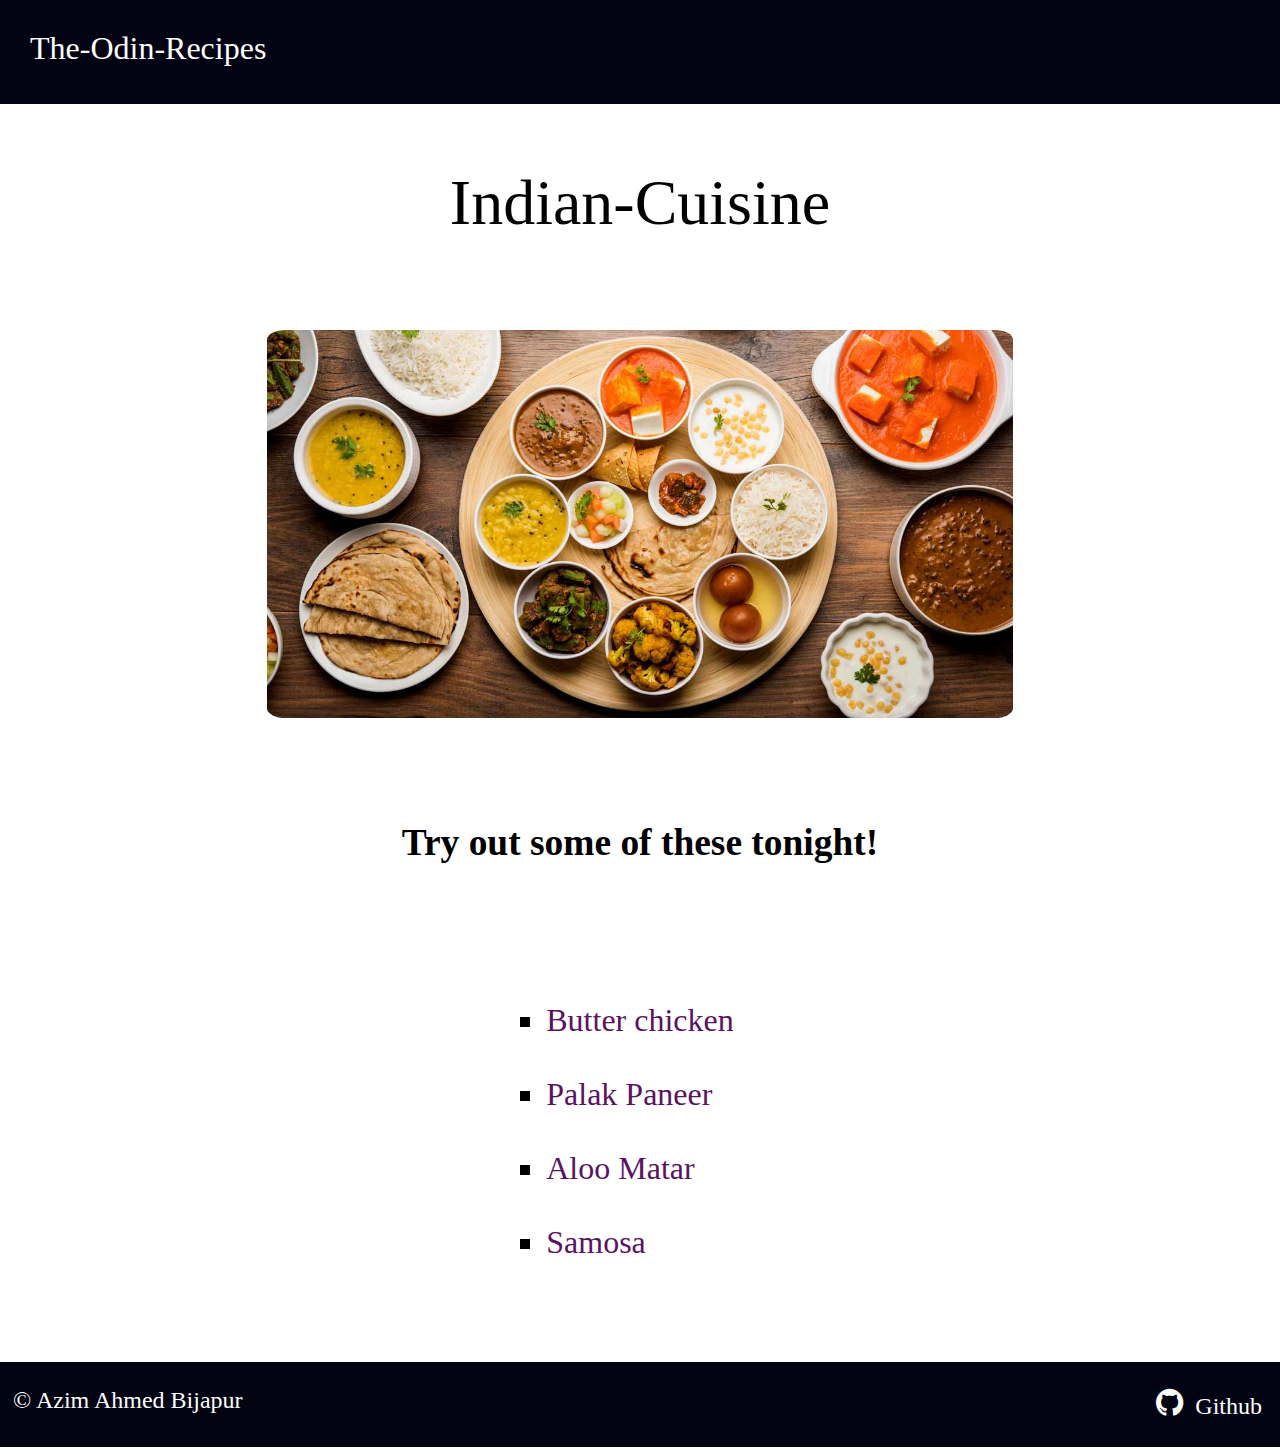
<file: index.html>
<!DOCTYPE html>

<html lang="en">

<head>

    <meta charset="UTF-8">
    
    <meta http-equiv="X-UA-Compatible" content="IE=edge">
    
    <meta name="viewport" content="width=device-width, initial-scale=1.0">
    
    <link rel="stylesheet" href="style/style.css">
    
    <link rel="stylesheet" href="https://cdnjs.cloudflare.com/ajax/libs/font-awesome/4.7.0/css/font-awesome.min.css">
    
    <title>Odin-Recipes</title>

</head>

<body>

    <nav>
        <div>
        <p>The-Odin-Recipes</p>
        </div>
    </nav>

    <header>

        <h1>

            Indian-Cuisine

        </h1>

    </header>

        <br>

    <section>

        <div class="img-desc">
                <img src="./images/indian-cuisine.jpg" alt="Indian cuisine" id="img-main">
        </div>
                <br><br>
        <div class="quote">
                <h3>Try out some of these tonight!</h3>
        </div>
                <br>
        <div>
                <ul class="list">

                    <li><a href="./recipes/butter_chicken.html">Butter chicken</a></li><br>

                    <li><a href="./recipes/palak_paneer.html">Palak Paneer</a></li><br>

                    <li><a href="./recipes/aloo_matar.html">Aloo Matar</a></li><br>

                    <li><a href="./recipes/samosa.html">Samosa</a></li><br>
                
                </ul>
        </div>
    </section>

    <footer>

        <small class="foot copyright"> &#169; Azim Ahmed Bijapur </small>

        <a href="https://github.com/AzimAhmedBijapur">

        <small class="foot git">

            <i class="fa fa-github"style="font-size:32px;color:white;"></i>
            &nbsp;Github

        </small>

        </a>

    </footer>
    
</body>

</html>
</file>
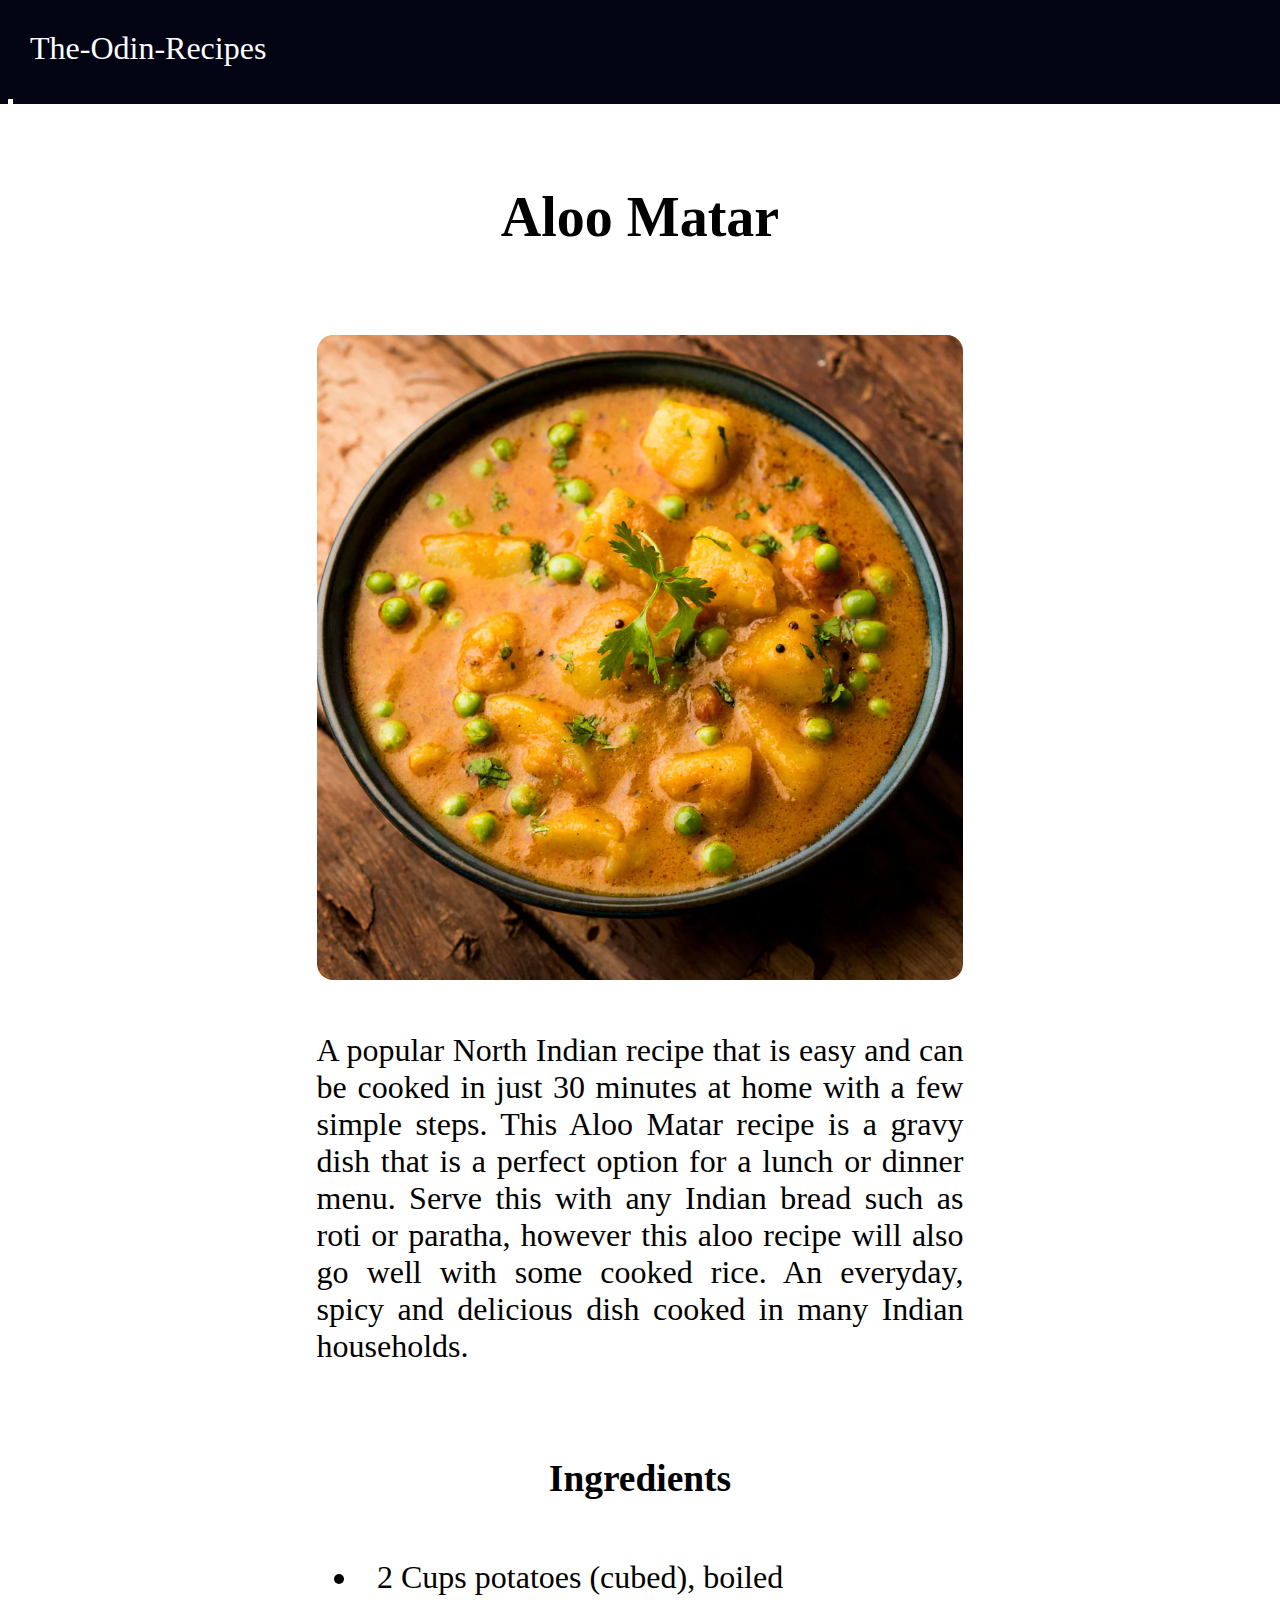
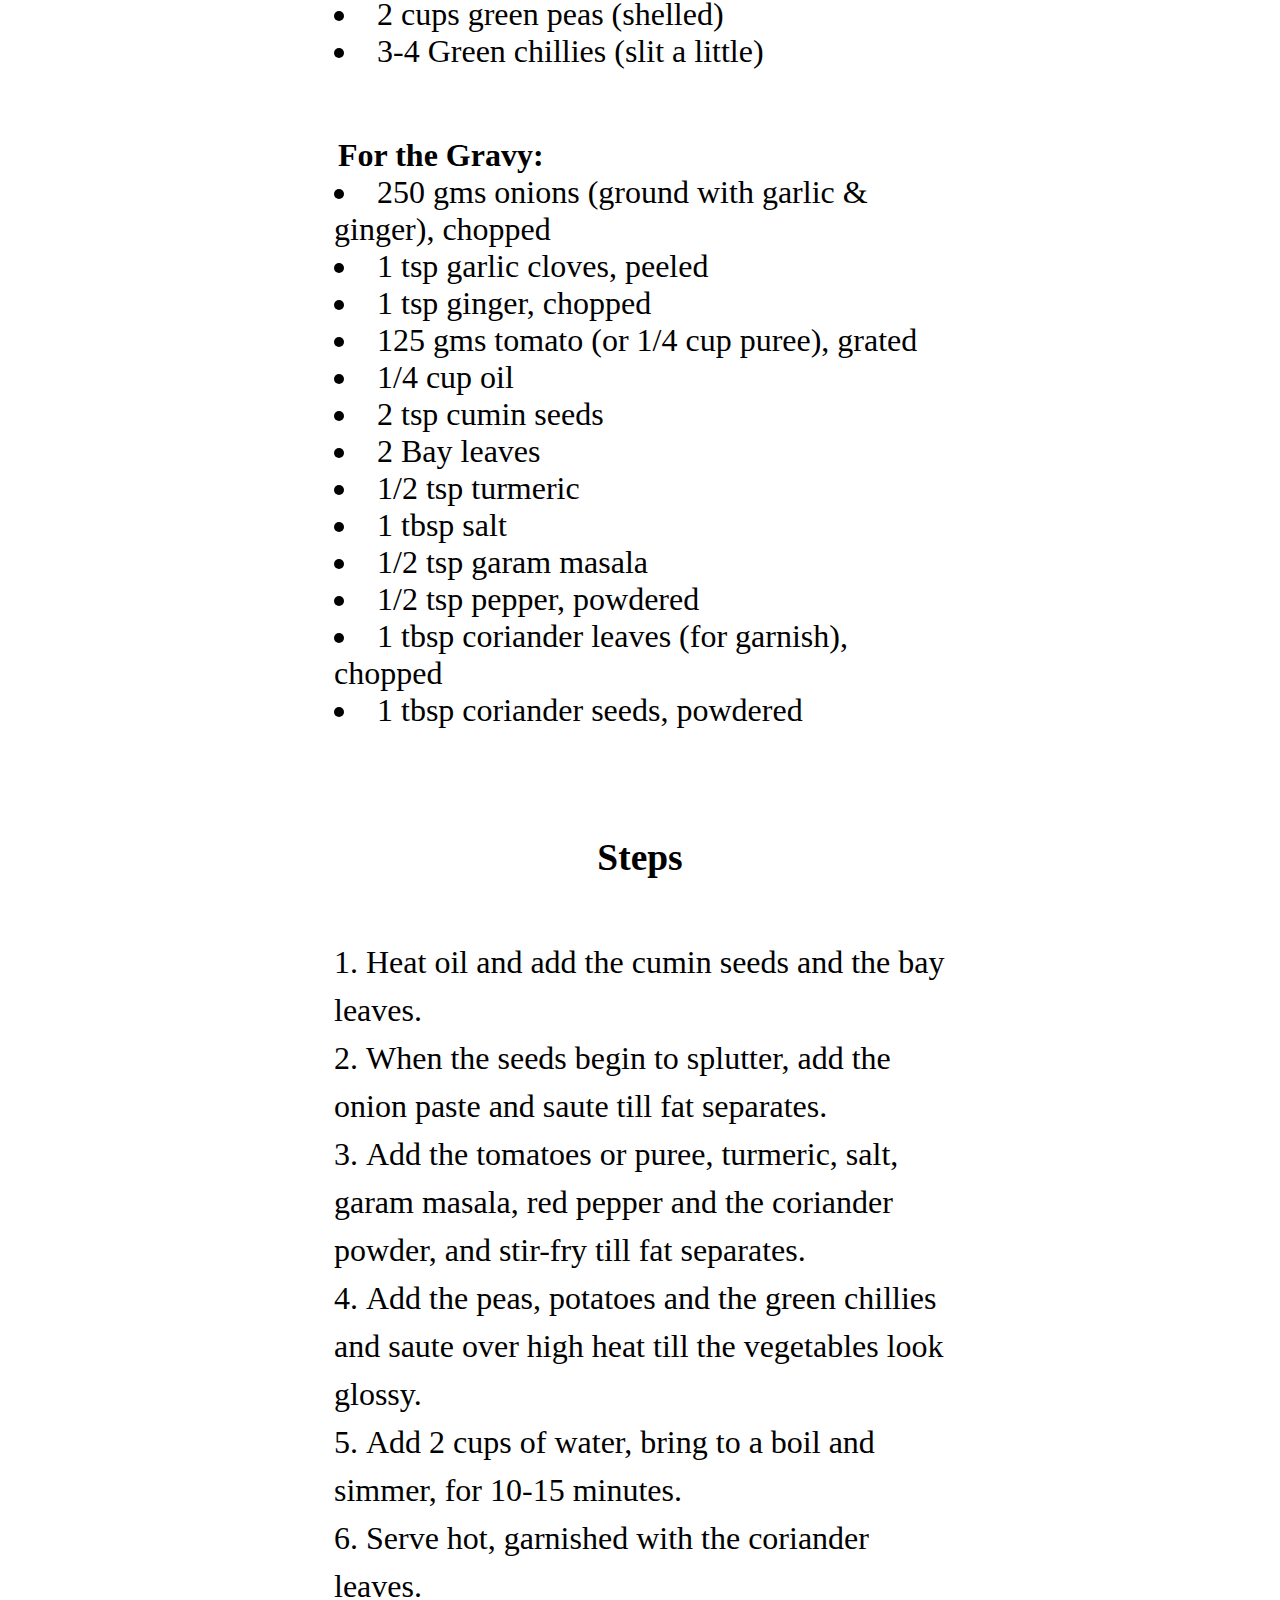
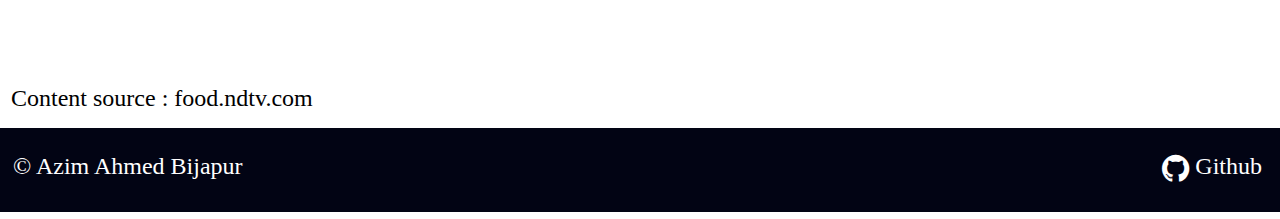
<file: recipes/aloo_matar.html>
<!DOCTYPE html>

<html lang="en">

<head>

    <meta charset="UTF-8">

    <meta http-equiv="X-UA-Compatible" content="IE=edge">

    <meta name="viewport" content="width=device-width, initial-scale=1.0">

    <link rel="stylesheet" href="https://cdnjs.cloudflare.com/ajax/libs/font-awesome/4.7.0/css/font-awesome.min.css">
    
    <link rel="stylesheet" href="../style/styles.css">

    <title>Aloo Matar</title>

</head>

<body>

    <nav>
        <p>The-Odin-Recipes</p>
    </nav>
    
    <header>
        <h1>Aloo Matar</h1>
    </header>
        
    <section class="img-desc">

        <img src="../images/aloo_matar.webp" alt="Aloo matar image" class="img-aloo">
        
        <div class="description">
            <div>
            <p>A popular North Indian recipe that is easy and can be cooked in just 30 minutes at home with a few simple steps. This Aloo Matar recipe is a gravy dish that is a perfect option for a lunch or dinner menu. Serve this with any Indian bread such as roti or paratha, however this aloo recipe will also go well with some cooked rice. An everyday, spicy and delicious dish cooked in many Indian households.</p>
            </div>
        </div>

    </section>

    <section class="ingredients">

        <div  class="header_three">
            <h3><b>Ingredients</b></h3>
        </div>
            <div class="marinade">
            <ul>
                <li>2 Cups potatoes (cubed), boiled</li>
                <li>2 cups green peas (shelled)</li>
                <li>3-4  Green chillies (slit a little)</li>
            </ul>
            </div>
            <div class="gravy">

            <ul>
                <b>For the Gravy:</b>
                <li>250 gms onions (ground with garlic &amp; ginger), chopped</li>
                <li>1 tsp garlic cloves, peeled</li>
                <li>1 tsp ginger, chopped</li>
                <li>125 gms tomato (or 1/4 cup puree), grated</li>
                <li>1/4 cup oil</li>
                <li>2 tsp cumin seeds</li>
                <li>2  Bay leaves</li>
                <li>1/2 tsp turmeric</li>
                <li>1 tbsp salt</li>
                <li>1/2 tsp garam masala</li>
                <li>1/2 tsp pepper, powdered</li>
                <li>1 tbsp coriander leaves (for garnish), chopped</li>
                <li>1 tbsp coriander seeds, powdered</li>
            </ul>

            </div>

        </section>

        <section class="steps">

            <div  class="header_three">
                <h3><b>Steps</b></h3>
            </div>

            <div class="gravy">
            <ol>
                <li>Heat oil and add the cumin seeds and the bay leaves.</li>
                <li>When the seeds begin to splutter, add the onion paste and saute till fat separates.</li>
                <li>Add the tomatoes or puree, turmeric, salt, garam masala, red pepper and the coriander powder, and stir-fry till fat separates.</li>
                <li>Add the peas, potatoes and the green chillies and saute over high heat till the vegetables look glossy.</li>
                <li>Add 2 cups of water, bring to a boil and simmer, for 10-15 minutes.</li>
                <li>Serve hot, garnished with the coriander leaves.</li>
            </ol>
            </div>
        </section>

        <br>

        <small class="ref">
            <a href="https://food.ndtv.com/">Content source : food.ndtv.com</a> 
        </small>
        
        <footer>

            <small class="foot copyright"> &#169; Azim Ahmed Bijapur </small>
    
            <a href="https://github.com/AzimAhmedBijapur">
    
            <small class="foot git">
    
                <i class="fa fa-github"style="font-size:32px;color:white;"></i>
                &nbsp;Github
    
            </small>
    
            </a>
    
        </footer>

    
</body>
</html>
</file>
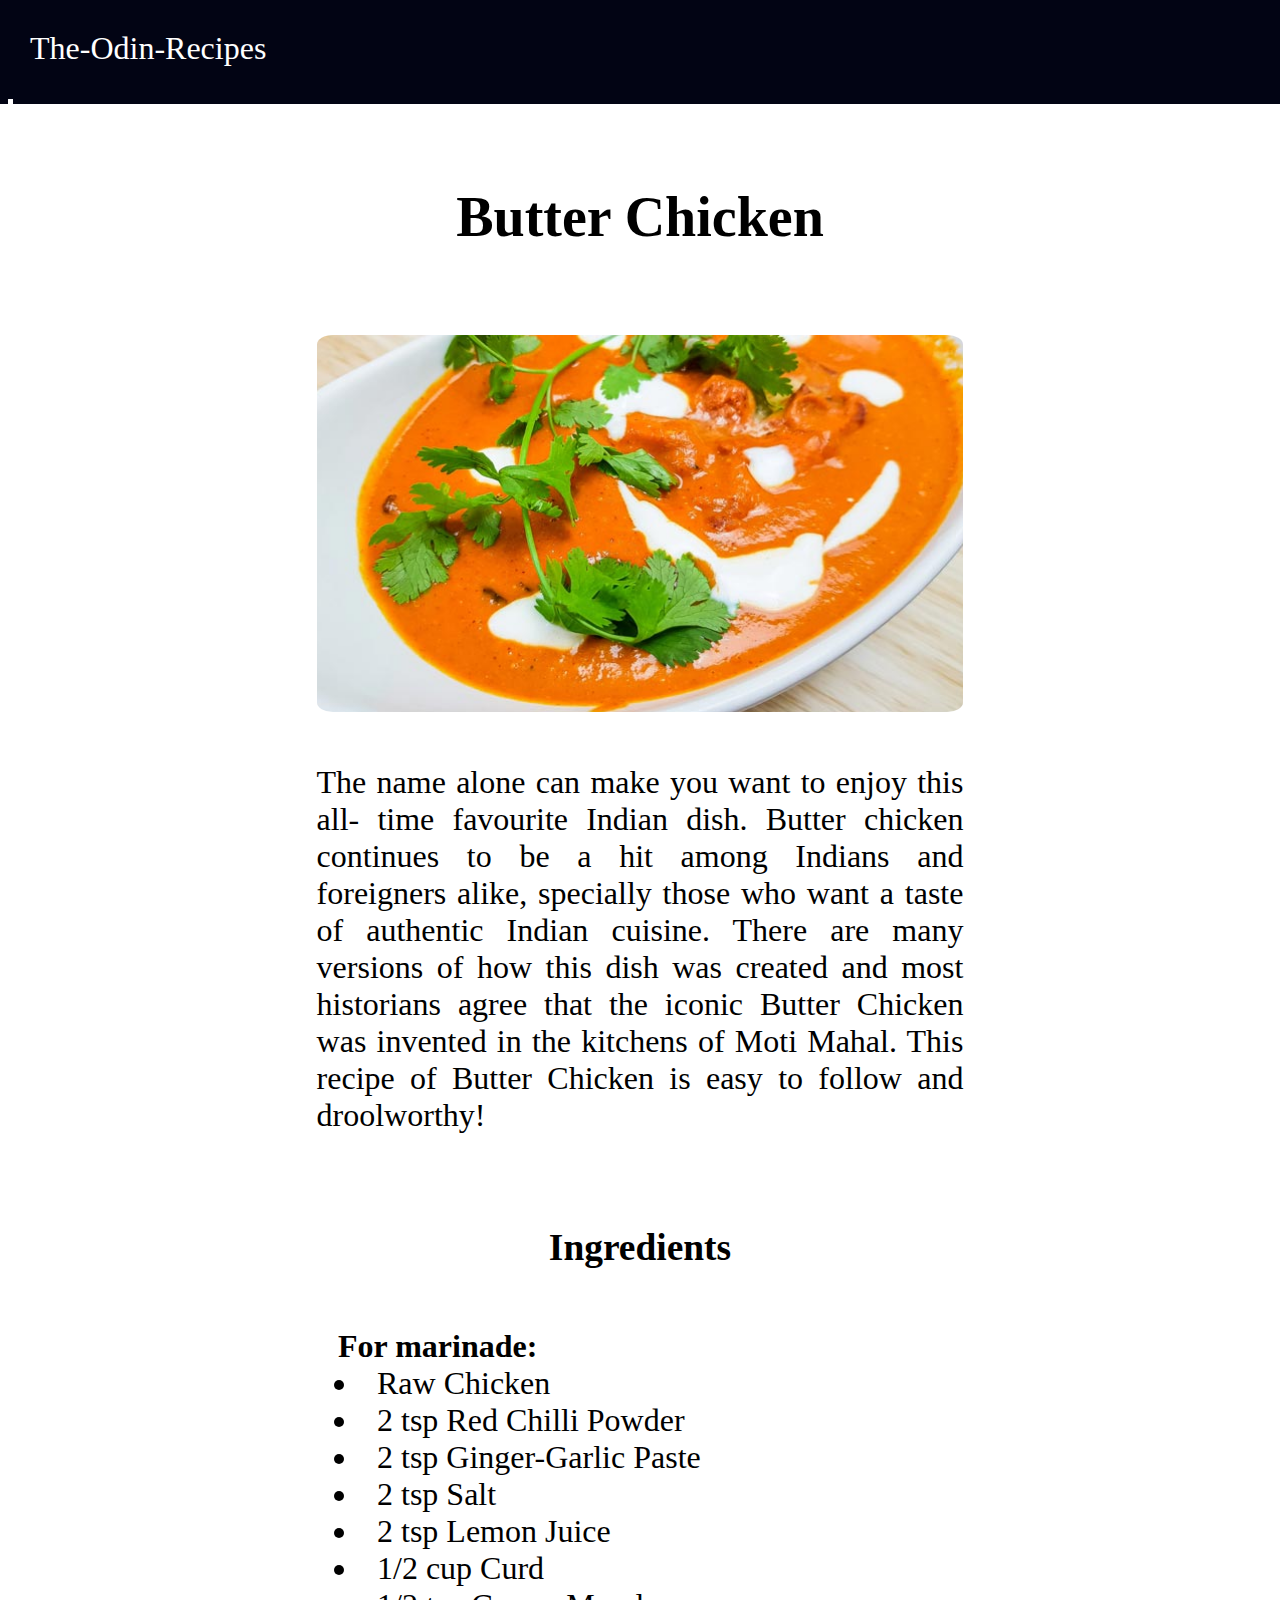
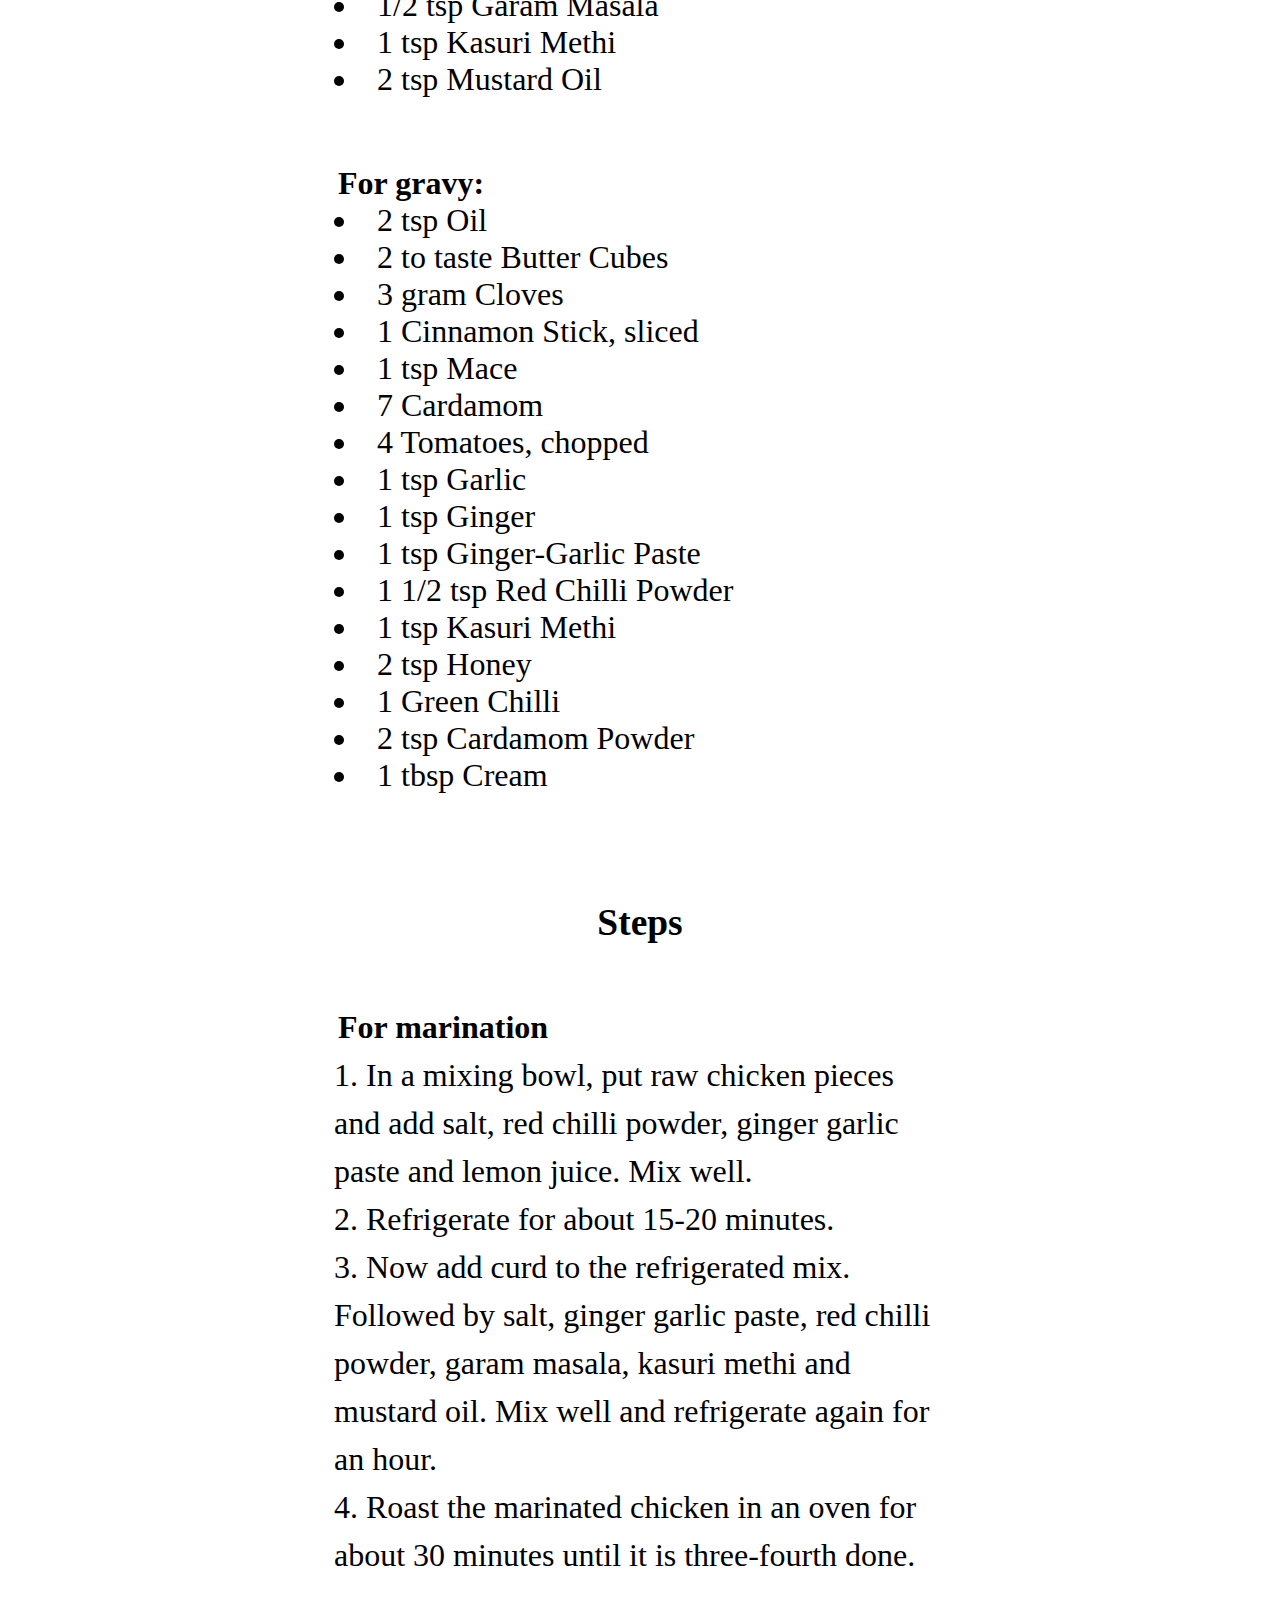
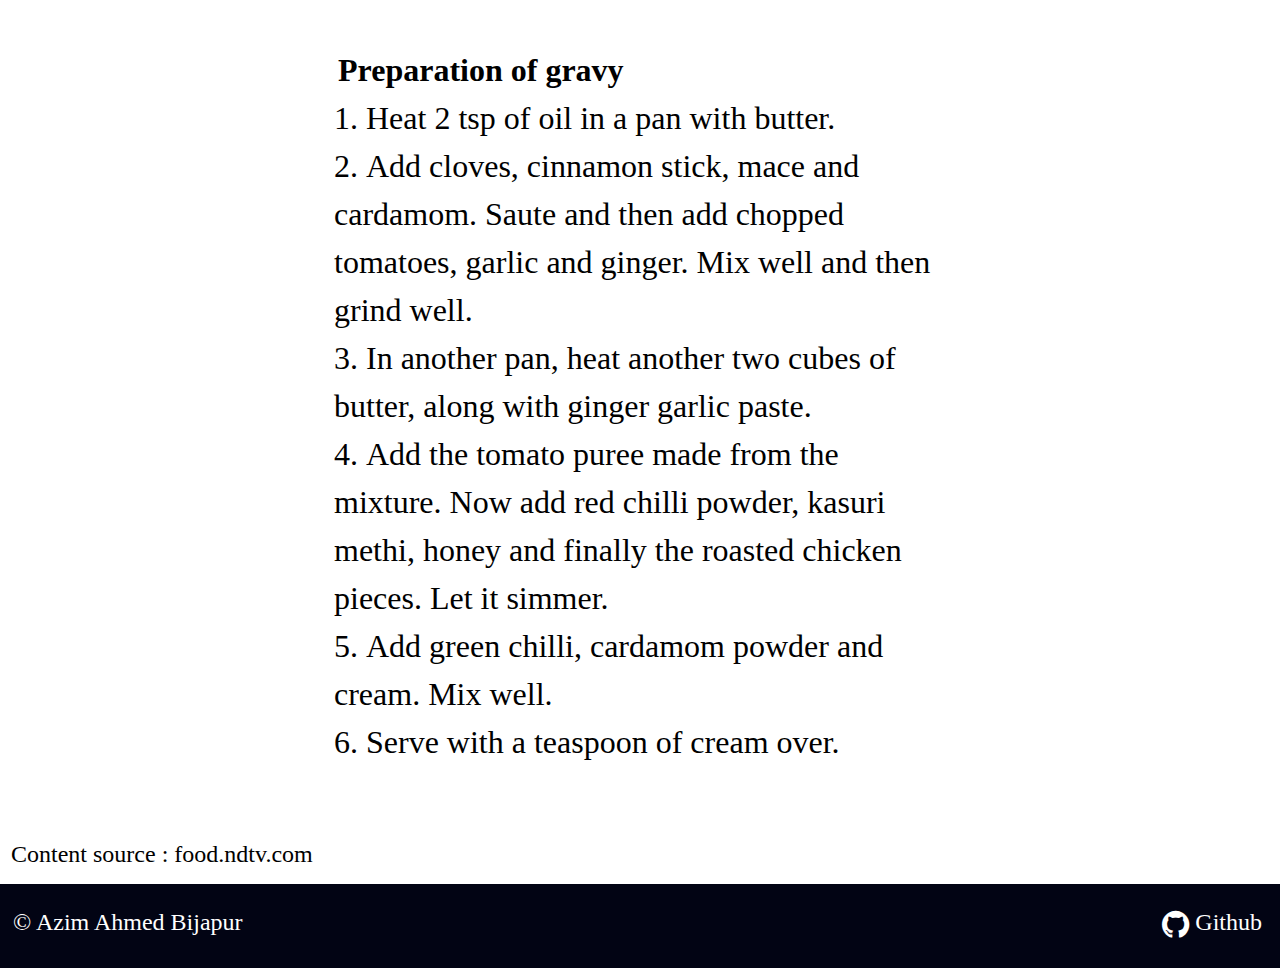
<file: recipes/butter_chicken.html>
<!DOCTYPE html>

<html lang="en">

<head>

    <meta charset="UTF-8">

    <meta http-equiv="X-UA-Compatible" content="IE=edge">

    <meta name="viewport" content="width=device-width, initial-scale=1.0">

    <link rel="stylesheet" href="https://cdnjs.cloudflare.com/ajax/libs/font-awesome/4.7.0/css/font-awesome.min.css">
    
    <link rel="stylesheet" href="../style/styles.css">

    <title>Butter Chicken</title>

</head>

<body>

    <nav>
        <p>The-Odin-Recipes</p>
    </nav>

    <header>
        <h1>Butter Chicken</h1>
    </header>

    <section class="img-desc" >

        <img src="../images/butter_chicken.png" alt="Butter chicken image">

        <div class="description">
            <div>
            <p>The name alone can make you want to enjoy this all- time favourite Indian dish. Butter chicken continues to be a hit among Indians and foreigners alike, specially those who want a taste of authentic Indian cuisine. There are many versions of how this dish was created and most historians agree that the iconic Butter Chicken was invented in the kitchens of Moti Mahal. This recipe of Butter Chicken is easy to follow and droolworthy!</p>
            </div>
        </div>

    </section>

    <section class="ingredients">

        <div  class="header_three">
            <h3><b>Ingredients</b></h3>
        </div>
        
        <div class="marinade">

        <ul>
            <b>For marinade:</b>
            <li>Raw Chicken</li>
            <li>2 tsp Red Chilli Powder</li>
            <li>2 tsp Ginger-Garlic Paste</li>
            <li>2 tsp Salt</li>
            <li>2 tsp Lemon Juice</li>
            <li>1/2 cup Curd</li>
            <li>1/2 tsp Garam Masala</li>
            <li>1 tsp Kasuri Methi </li>
            <li>2 tsp Mustard Oil</li>
        </ul>

        </div>
        
        <div class="gravy">
            
        <ul>
            <b>For gravy:</b>
            <li>2 tsp Oil</li>
            <li>2 to taste Butter Cubes</li>
            <li>3 gram Cloves</li>
            <li>1  Cinnamon Stick, sliced</li>
            <li>1 tsp Mace</li>
            <li>7  Cardamom</li>
            <li>4  Tomatoes, chopped</li>
            <li>1 tsp Garlic</li>
            <li>1 tsp Ginger</li>
            <li>1 tsp Ginger-Garlic Paste</li>
            <li>1 1/2 tsp Red Chilli Powder</li>
            <li>1 tsp Kasuri Methi</li>
            <li>2 tsp Honey</li>
            <li>1  Green Chilli</li>
            <li>2 tsp Cardamom Powder</li>
            <li>1 tbsp Cream</li>
        </ul>

        </div>
        
    </section>

    <section class="steps">

        <div  class="header_three">
            <h3><b>Steps</b></h3>
        </div>

        <div class="marinade">
        
        <ol>
            <b>For marination</b>
            <li>In a mixing bowl, put raw chicken pieces and add salt, red chilli powder, ginger garlic paste and lemon juice. Mix well.</li>
            <li>Refrigerate for about 15-20 minutes.</li>
            <li>Now add curd to the refrigerated mix. Followed by salt, ginger garlic paste, red chilli powder, garam masala, kasuri methi and mustard oil. Mix well and refrigerate again for an hour.</li>
            <li>Roast the marinated chicken in an oven for about 30 minutes until it is three-fourth done.</li>
        </ol>

        </div>

        <div class="gravy">
        
        <ol>
            <b>Preparation of gravy</b>

            <li>Heat 2 tsp of oil in a pan with butter.</li>
            <li>Add cloves, cinnamon stick, mace and cardamom. Saute and then add chopped tomatoes, garlic and ginger. Mix well and then grind well.</li>
            <li>In another pan, heat another two cubes of butter, along with ginger garlic paste.</li>
            <li>Add the tomato puree made from the mixture. Now add red chilli powder, kasuri methi, honey and finally the roasted chicken pieces. Let it simmer.</li>
            <li>Add green chilli, cardamom powder and cream. Mix well.</li>
            <li>Serve with a teaspoon of cream over.</li>
        </ol>

        </div>

    </section>
    <br>
            <small class="ref">
               <a href="https://food.ndtv.com/">Content source : food.ndtv.com</a> 
            </small>

        <footer>

            <small class="foot copyright"> &#169; Azim Ahmed Bijapur </small>
    
            <a href="https://github.com/AzimAhmedBijapur">
    
            <small class="foot git">
    
                <i class="fa fa-github"style="font-size:32px;color:white;"></i>
                &nbsp;Github
    
            </small>
    
            </a>
    
        </footer>
    
</body>
</html>
</file>
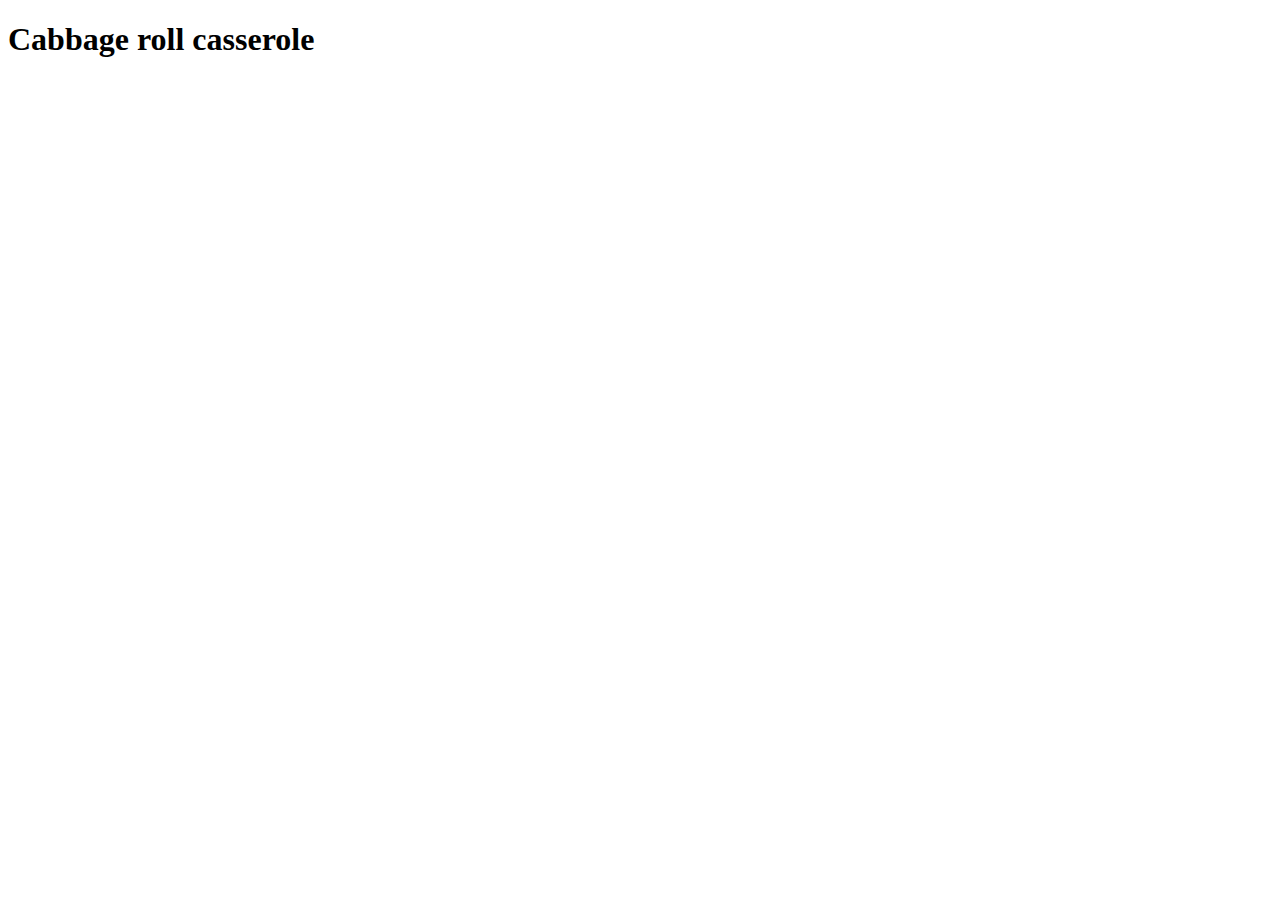
<file: recipes/cabbage_roll.html>
<!DOCTYPE html>
<html lang="en">
<head>
    <meta charset="UTF-8">
    <meta http-equiv="X-UA-Compatible" content="IE=edge">
    <meta name="viewport" content="width=device-width, initial-scale=1.0">
    <title>Cabbage roll casserole</title>
</head>
<body>
    <h1>Cabbage roll casserole</h1>
</body>
</html>
</file>
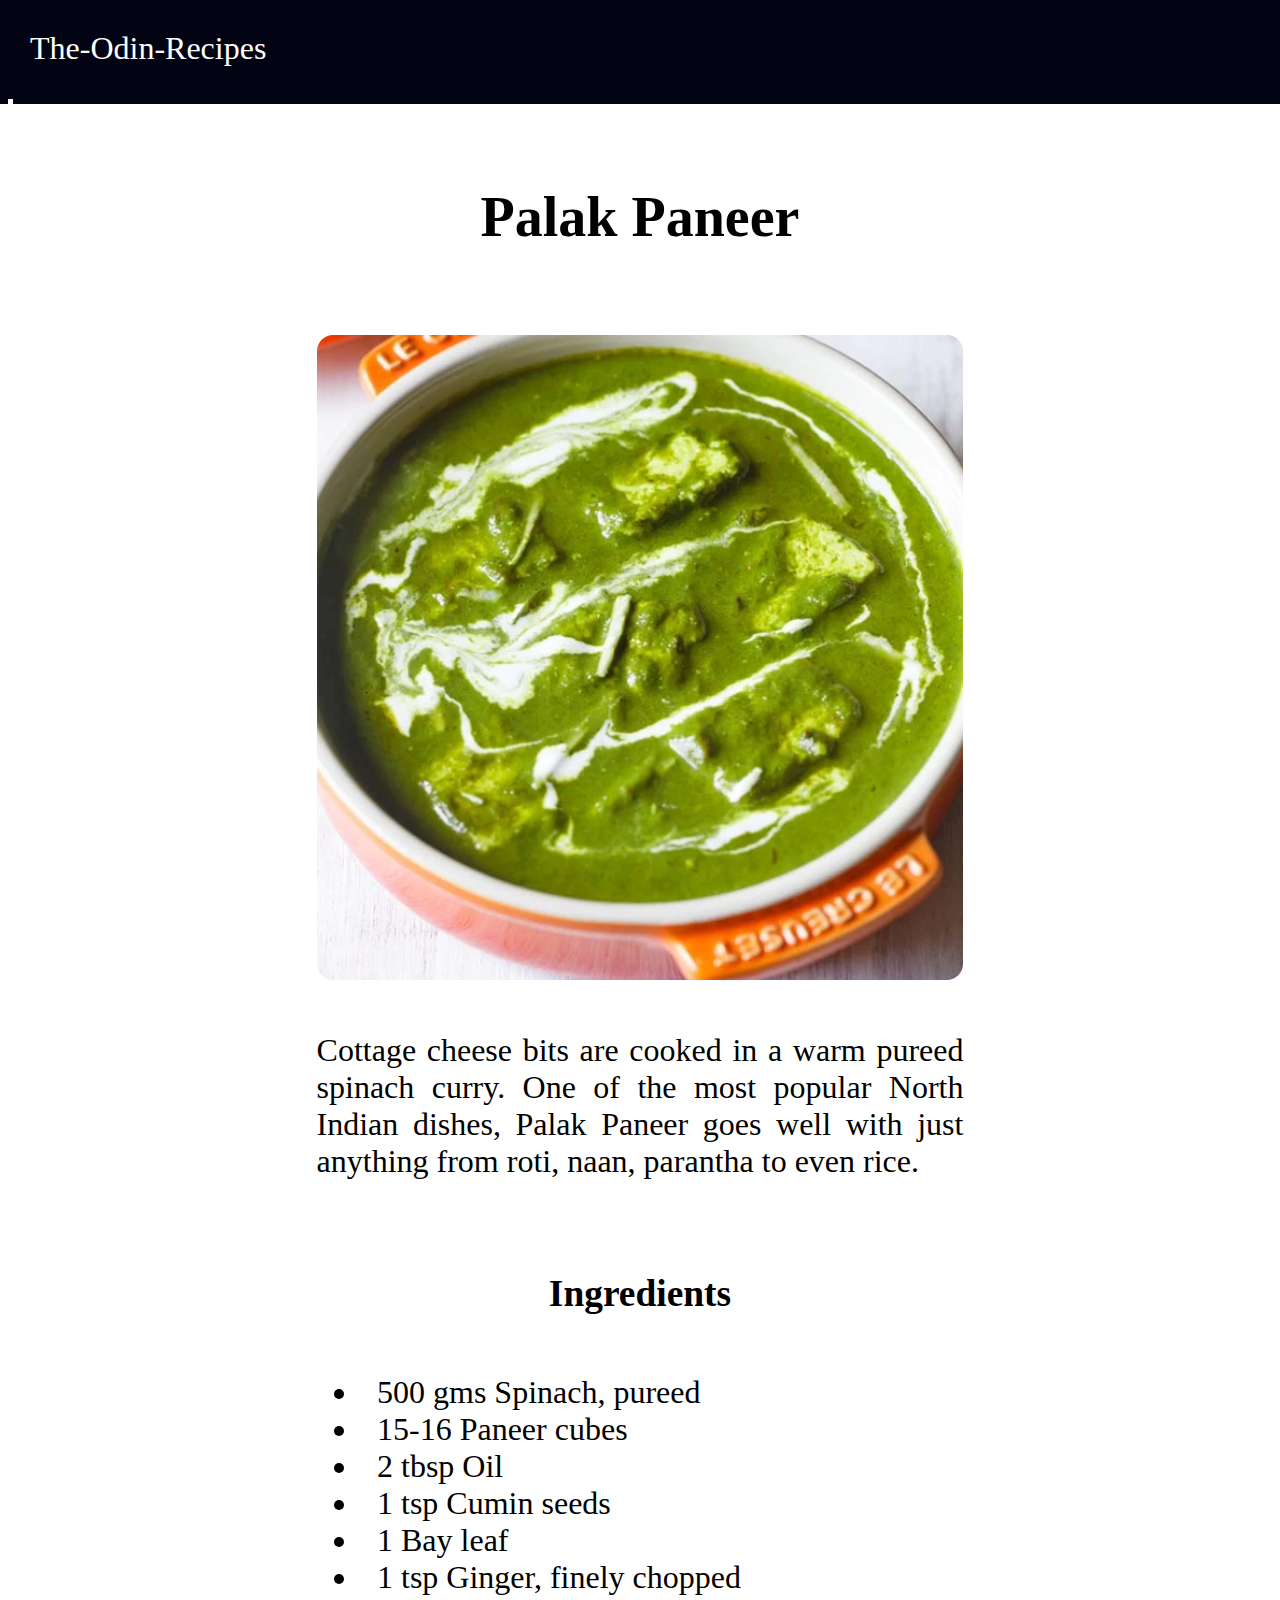
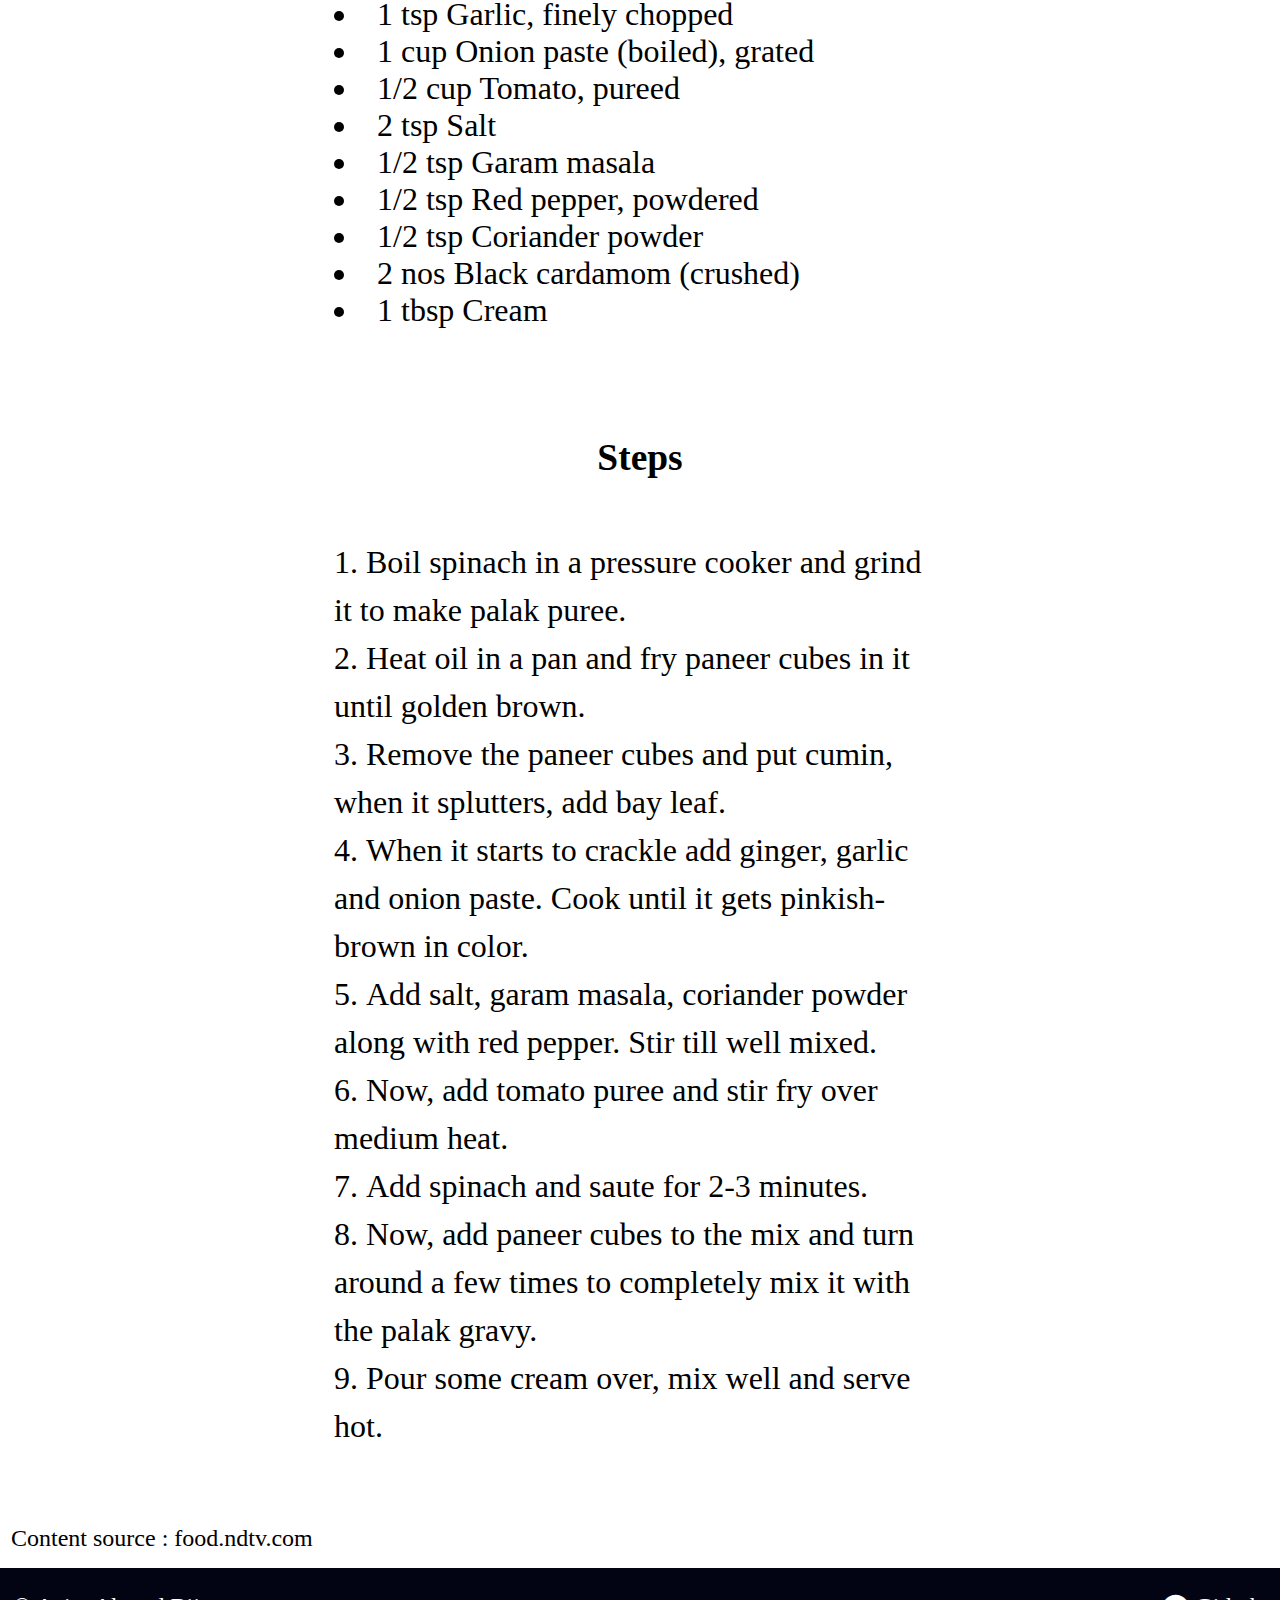
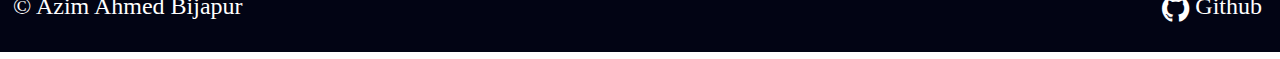
<file: recipes/palak_paneer.html>
<!DOCTYPE html>

<html lang="en">

<head>
    
    <meta charset="UTF-8">
    
    <meta http-equiv="X-UA-Compatible" content="IE=edge">
    
    <meta name="viewport" content="width=device-width, initial-scale=1.0">
    
    <link rel="stylesheet" href="https://cdnjs.cloudflare.com/ajax/libs/font-awesome/4.7.0/css/font-awesome.min.css">
    
    <link rel="stylesheet" href="../style/styles.css">

    <title>Palak Paneer</title>

</head>

<body>

    <nav>
        <p>The-Odin-Recipes</p>
    </nav>

    <header>
        <h1>Palak Paneer</h1>
    </header>

    <section class="img-desc">

        <img src="../images/palak_paneer.webp" alt="Palak paneer image" class="img-palak">
        
        <div class="description">
            <div>
            <p>Cottage cheese bits are cooked in a warm pureed spinach curry. One of the most popular North Indian dishes, Palak Paneer goes well with just anything from roti, naan, parantha to even rice.</p>
            </div>
        </div>

    </section>

    <section class="ingredients">

        <div  class="header_three">
            <h3><b>Ingredients</b></h3>
        </div>

            <div class="gravy">
            <ul>
                <li>500 gms Spinach, pureed</li>
                <li>15-16  Paneer cubes</li>
                <li>2 tbsp Oil</li>
                <li>1 tsp Cumin seeds</li>
                <li>1  Bay leaf</li>
                <li>1 tsp Ginger, finely chopped</li>
                <li>1 tsp Garlic, finely chopped</li>
                <li>1 cup Onion paste (boiled), grated</li>
                <li>1/2 cup Tomato, pureed</li>
                <li>2 tsp Salt</li>
                <li>1/2 tsp Garam masala</li>
                <li>1/2 tsp Red pepper, powdered</li>
                <li>1/2 tsp Coriander powder</li>
                <li>2 nos Black cardamom (crushed)</li>
                <li>1 tbsp Cream</li>
            </ul>
            </div>

    </section>

    <section class="steps">

        <div  class="header_three">
            <h3><b>Steps</b></h3>
        </div>

            <div class="gravy">
            <ol>
                <li>Boil spinach in a pressure cooker and grind it to make palak puree.</li>
                <li>Heat oil in a pan and fry paneer cubes in it until golden brown.</li>
                <li>Remove the paneer cubes and put cumin, when it splutters, add bay leaf.</li>
                <li>When it starts to crackle add ginger, garlic and onion paste. Cook until it gets pinkish-brown in color.</li>
                <li>Add salt, garam masala, coriander powder along with red pepper. Stir till well mixed.</li>
                <li>Now, add tomato puree and stir fry over medium heat.</li>
                <li>Add spinach and saute for 2-3 minutes.</li>
                <li>Now, add paneer cubes to the mix and turn around a few times to completely mix it with the palak gravy.</li>
                <li>Pour some cream over, mix well and serve hot.</li>
            </ol>
            </div>
            
    </section>

        <br>

        <small class="ref">
            <a href="https://food.ndtv.com/">Content source : food.ndtv.com</a> 
        </small>
        
        <footer>

            <small class="foot copyright"> &#169; Azim Ahmed Bijapur </small>
    
            <a href="https://github.com/AzimAhmedBijapur">
    
            <small class="foot git">
    
                <i class="fa fa-github"style="font-size:32px;color:white;"></i>
                &nbsp;Github
    
            </small>
    
            </a>
    
        </footer>
    
</body>
</html>
</file>
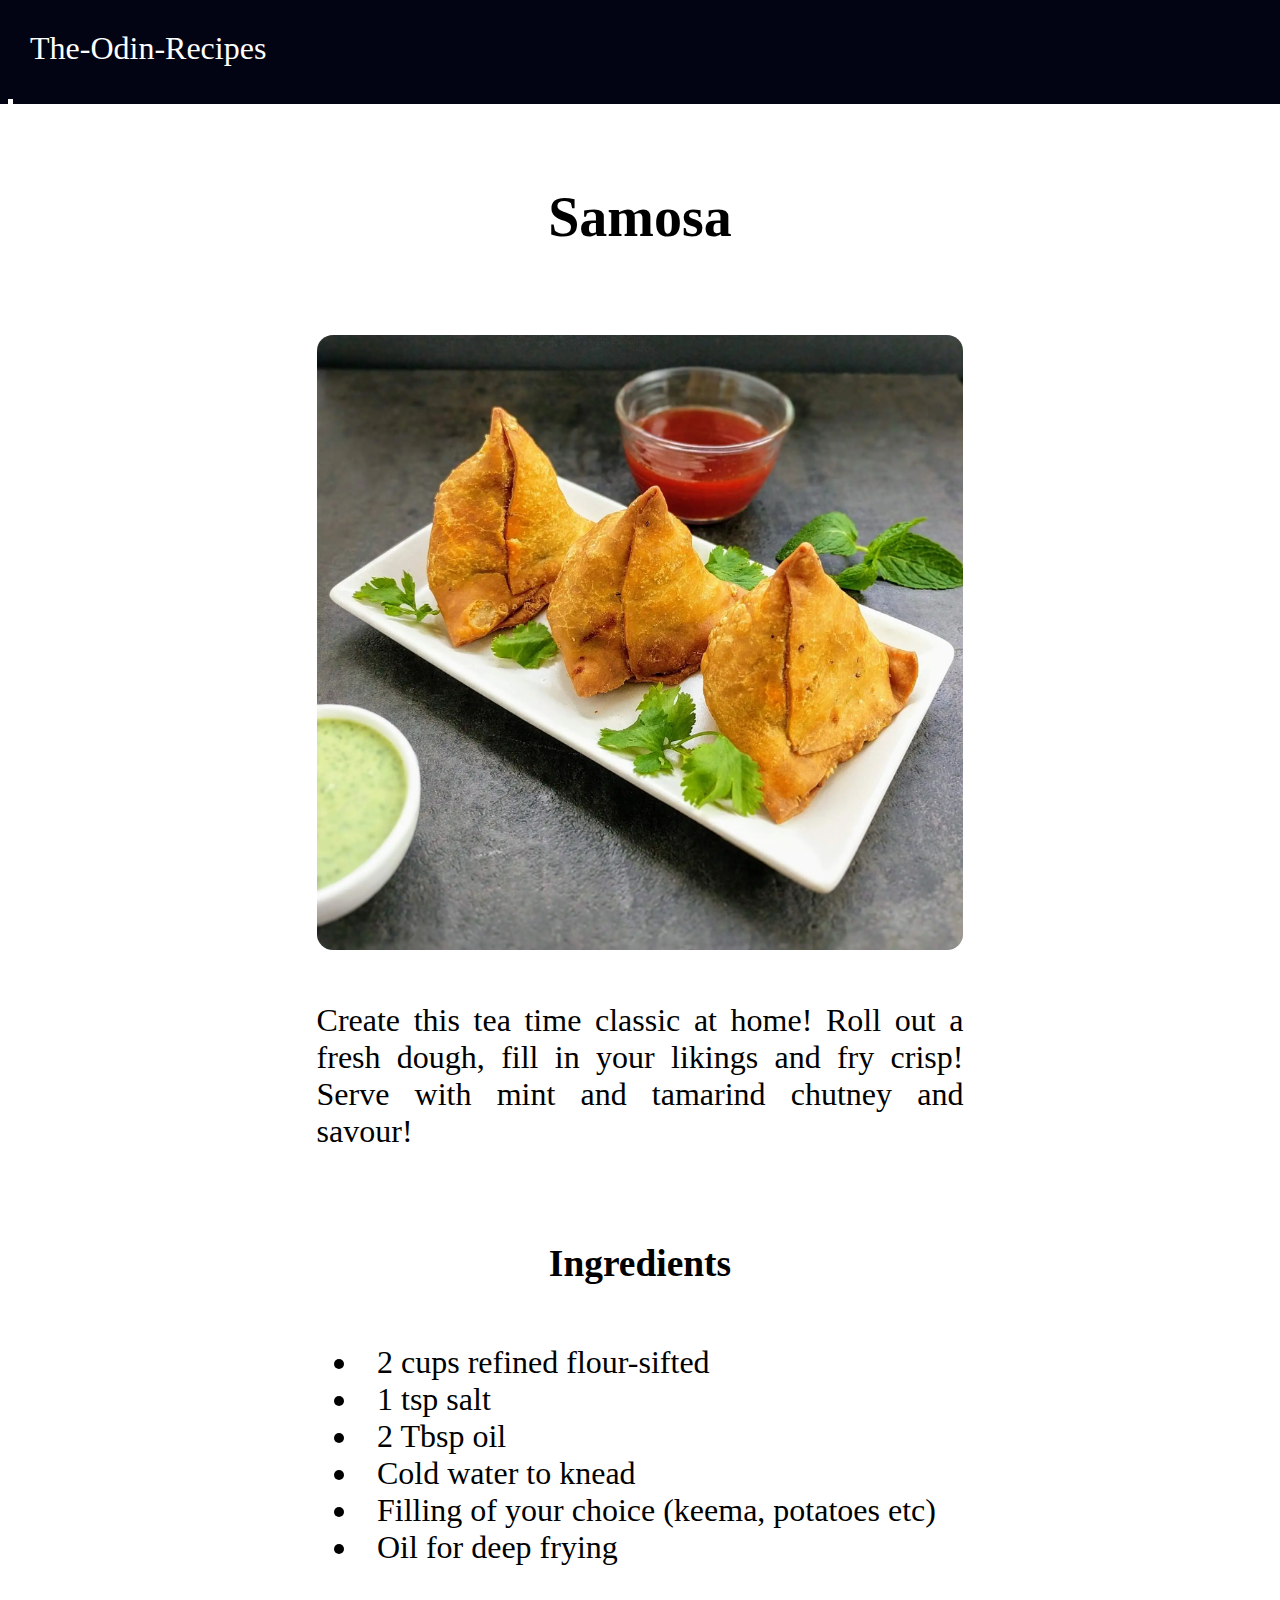
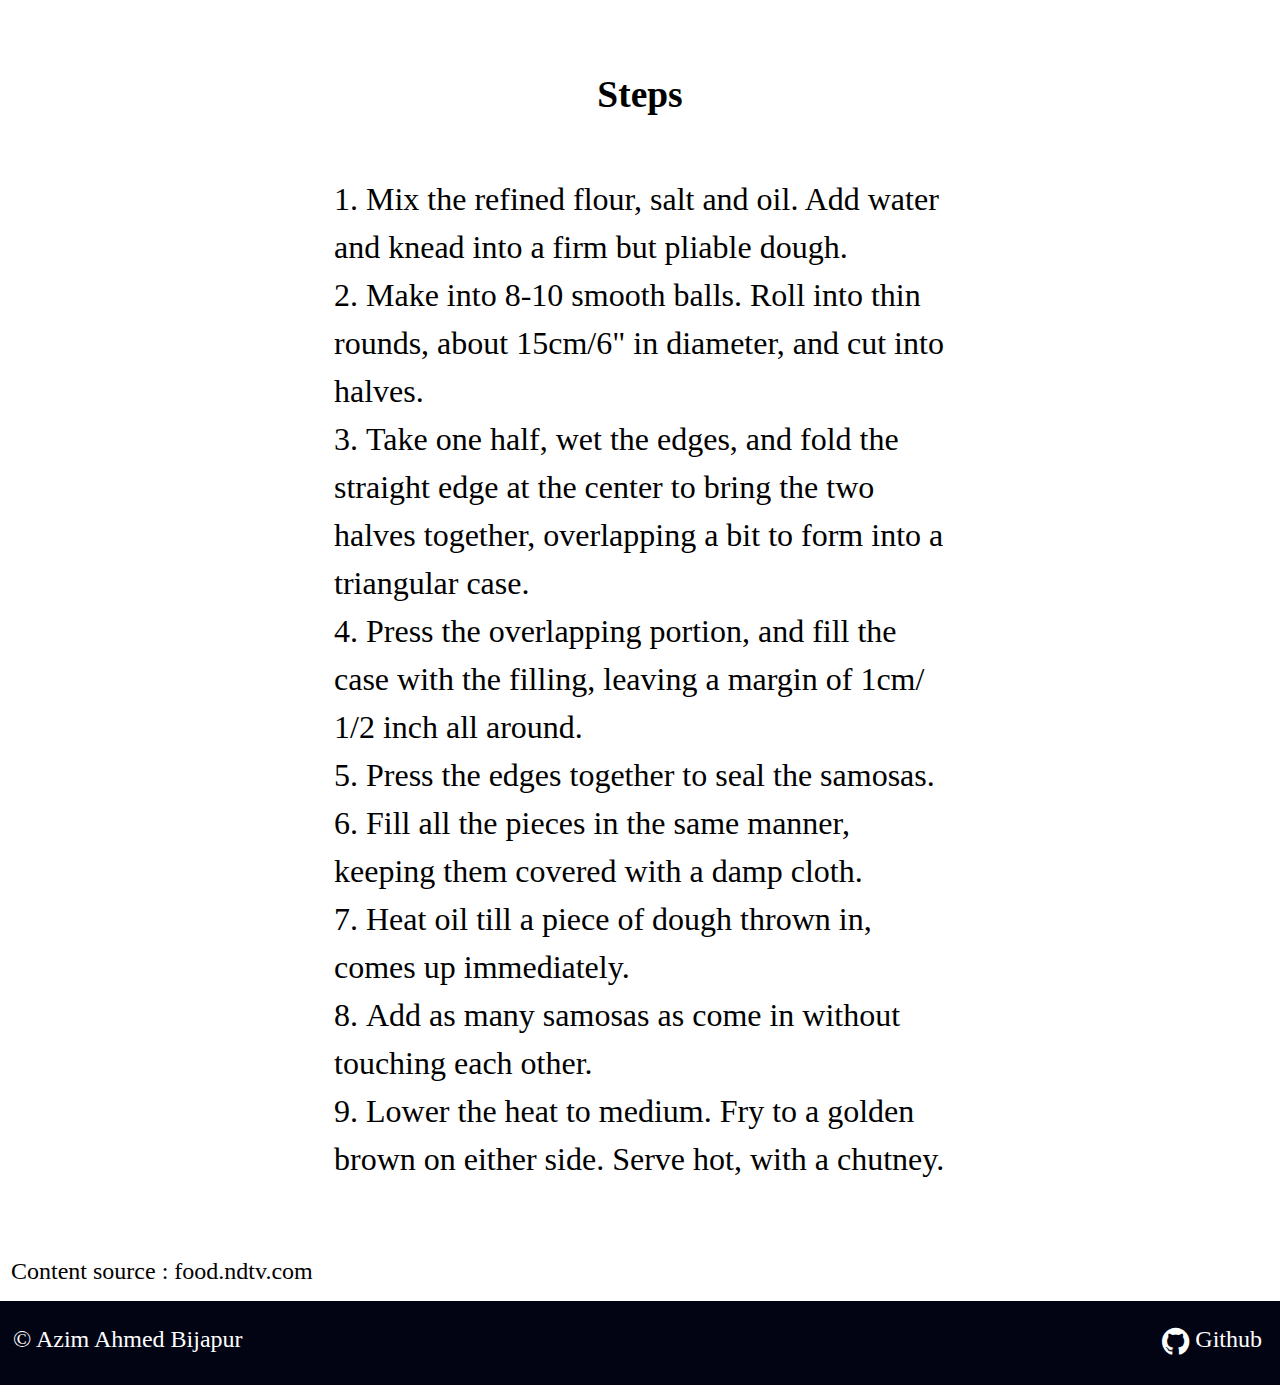
<file: recipes/samosa.html>
<!DOCTYPE html>
<html lang="en">

<head>

    <meta charset="UTF-8">

    <meta http-equiv="X-UA-Compatible" content="IE=edge">

    <meta name="viewport" content="width=device-width, initial-scale=1.0">

    <link rel="stylesheet" href="https://cdnjs.cloudflare.com/ajax/libs/font-awesome/4.7.0/css/font-awesome.min.css">
    
    <link rel="stylesheet" href="../style/styles.css">
    
    <title>Samosa</title>

</head>

<body>
    <nav>
        <p>The-Odin-Recipes</p>
    </nav>

    <header>
        <h1>Samosa</h1>
    </header>

    <section class="img-desc">

        <img src="../images//samosa.webp" alt="Samosa image" class="img-samosa">

        <div class="description">
            <div>
            <p>Create this tea time classic at home! Roll out a fresh dough, fill in your likings and fry crisp! Serve with mint and tamarind chutney and savour!</p>
            </div>
        </div>

    </section>

    <section class="ingredients">

        <div  class="header_three">
            <h3><b>Ingredients</b></h3>
        </div>

            <div class="gravy">
            <ul>
                <li>  2 cups refined flour-sifted</li>
                <li>  1 tsp salt</li>
                <li>  2 Tbsp oil</li>
                <li>  Cold water to knead</li>
                <li>  Filling of your choice (keema, potatoes etc)</li>
                <li>  Oil for deep frying</li>
            </ul>
            </div>
    </section>

    <section class="steps">

        <div  class="header_three">
            <h3><b>Steps</b></h3>
        </div>

            <div class="gravy">
            <ol>
                <li>Mix the refined flour, salt and oil. Add water and knead into a firm but pliable dough.</li>
                <li>Make into 8-10 smooth balls. Roll into thin rounds, about 15cm/6" in diameter, and cut into halves.</li>
                <li>Take one half, wet the edges, and fold the straight edge at the center to bring the two halves together, overlapping a bit to form into a triangular case.</li>
                <li>Press the overlapping portion, and fill the case with the filling, leaving a margin of 1cm/ 1/2 inch all around.</li>
                <li> Press the edges together to seal the samosas.</li>
                <li>Fill all the pieces in the same manner, keeping them covered with a damp cloth.</li>
                <li>Heat oil till a piece of dough thrown in, comes up immediately.</li>
                <li>Add as many samosas as come in without touching each other.</li>
                <li>Lower the heat to medium. Fry to a golden brown on either side. Serve hot, with a chutney.</li>
            </ol>

            </div>

    </section>

        <br>

        <small class="ref">
            <a href="https://food.ndtv.com/">Content source : food.ndtv.com</a> 
        </small>

        <footer>

            <small class="foot copyright"> &#169; Azim Ahmed Bijapur </small>
    
            <a href="https://github.com/AzimAhmedBijapur">
    
            <small class="foot git">
    
                <i class="fa fa-github"style="font-size:32px;color:white;"></i>
                &nbsp;Github
    
            </small>
    
            </a>
    
        </footer>

    
</body>
</html>
</file>
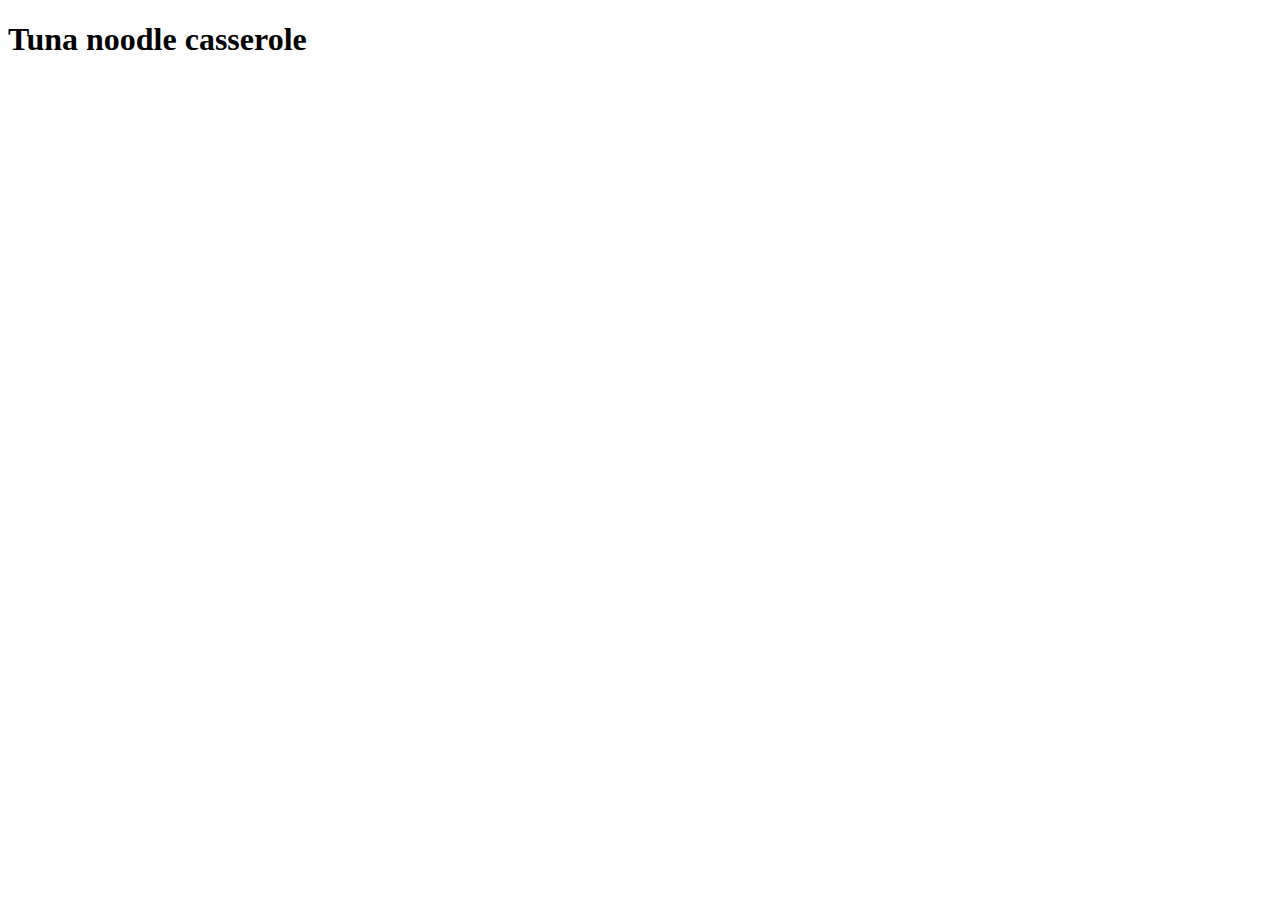
<file: recipes/tuna_noodle.html>
<!DOCTYPE html>
<html lang="en">
<head>
    <meta charset="UTF-8">
    <meta http-equiv="X-UA-Compatible" content="IE=edge">
    <meta name="viewport" content="width=device-width, initial-scale=1.0">
    <title>Tuna noodle casserole</title>
</head>
<body>
    <h1>Tuna noodle casserole</h1>
</body>
</html>
</file>
<file: style/style.css>
nav{
    display: flex;
    background-color: #020414;
    padding:5px;
    margin-top: -15px;
    margin-left: -15px;
    margin-right: -15px;
}
nav>div>p{
    color: white;
    border-radius:5%;
    font-size: 2rem;
    margin: 1em;
}
nav>div{
    flex-basis:20% ;
    flex-grow: 1;
    flex-shrink: 1;
}
header{
    display: flex;
}
header h1{
    flex: 1;
    text-align: center;
    font-weight: lighter;
    display: block;
    margin-left: auto;
    margin-right: auto;
    width: 30%;
    padding: 1.5%;
    font-size: 4rem;  
}

section div{
    text-align: center;
    font-size: 2rem;
}
.img-desc{
    padding: 5px;
    margin: 5px;
}
#img-main{
    display: block;
    height: auto;
    width: 60%;
    margin-left: auto;
    margin-right: auto;
    border-radius: 2.5%;
}
.quote{
    display: flex;
}
.quote h3{
    flex-basis: 40%;
    flex-grow: 1;
    flex-shrink:1;
    display: block;
    margin-left: auto;
    margin-right: auto;
    width: 30%;
    padding: 1.5%;
}

.list{
    display: inline-block;
    list-style-type:square;
    text-align: left;
    padding: 2rem;
}

li a{
    text-decoration: none;
    color: #5a1363;

}

a:hover{
    background-color: lightgray;
    color: purple;
    text-decoration: underline;
}

footer{
    display: flex;
    background-color: #020414;
    padding: 25px;
    /* margin-top: 4rem; */
    margin-left: -15px;
    margin-right: -15px;
    margin-bottom: -15px;
}
footer .foot{
    flex: 1;
    font-size: 1.5rem;
    color: white;
}

footer .foot.copyright{
    margin-left: -5px;
}

footer .foot.git{
    float: right;
    border-radius: 2%;
    margin-bottom: 2px;
}

footer .foot.git:hover{
    background-color: gray;
}

/* Media query */
@media only screen and (max-width:800px){
    nav{
        justify-content: center; 
     }
     nav>div{
         flex: 0 0 50%;
     }
     nav>div>p{
         font-size: 2rem;
     }
    header h1{
        font-size: 3rem;
    }
    #img-main{
        height: auto;
        width: 80%;
    }
    .quote h3{
        font-size: 30px;
    }
    .list{
        font-size: 27px;
    }
    footer .foot{
        font-size: 25px;
    }
}

@media only screen and (max-width:600px){

    nav{
       justify-content: center; 
    }
    nav>div{
        flex: 0 0 80%;
    }
    nav>div>p{
        font-size: 1.5rem;
    }
    header h1{
        font-size: 3rem;
    }
    #img-main{
        height: auto;
        width: 80%;
    }
    .quote h3{
        font-size: 25px;
    }
    .list{
        font-size: 23px;
    }
    footer .foot{
        font-size: 20px;
    }
}
</file>
<file: style/styles.css>
nav{
    display: flex;
    background-color: #020414;
    padding: 5px;
    margin-top: -15px;
    margin-left: -15px;
    margin-right: -15px;
}

nav p{
    flex-basis:20% ;
    flex-grow: 1;
    flex-shrink: 1;
    color: white;
    font-size: 2rem;
    margin: 1em;
}
header{
    text-align: center;
    display: inline;
    width: 30%;
    margin-left: auto;
    margin-right: auto;
    border-radius:2.5% ;
    padding: 5px;
    /* opacity: 95%; */
    background-color: white;
}
header h1{
    font-size: 3.5rem;
    color: black;
    padding:2%;  
}
section img{
    display: flex;
    width: 51.5%;
    height: auto;
    margin-left: auto;
    margin-right: auto;
    border-radius: 2.5%;
}
.img-desc{
    justify-content: center;
    padding: 5px;
}
.header_three{
    display: flex;
    justify-content: center;
}
h3{
    flex-basis:20%;
    margin-left: auto;
    margin-right: auto;
    border-radius:2.5% ;
    /* opacity: 95%; */
    padding: 2px;
    background-color: white;
    color: black;
}
section b{
    padding: 4px;
}
.description{
    background-color: white;
    text-align: justify;
    font-size: 2rem;
    margin-top: 15px;
    display: flex;
    padding:5px ;
    justify-content: center;
    border-radius: 2.5%;
}
.description div{
    flex-basis:52%;
}
.ingredients,.steps,.marinade,.gravy{

    text-align: center;
    font-size: 2rem;
    padding: 10px;
}
.marinade,.gravy{
    display: flex;
    justify-content: center;
}
ul,ol{
    list-style-position: inside;
    border-radius: 2.5%;
    display: inline-block;
    flex:0 0 50% ;
    text-align: left;
    background-color: lightgray;
    margin-top: 5px;
    padding:5px ;
    background-color: white;
}
ol{
    width: 50%;
    word-spacing: 2%;
    line-height :1.5em; 
}
.ref{
    font-size: 1.5rem;
    color: black;
    padding: 3px;
    border-radius: 2.5%;
    background-color: white;
}
small a{
    text-decoration: none;
    color: black;
}
small a:hover{

    color: purple;
}
footer{
    display: flex;
    background-color: #020414;
    padding: 25px;
    margin-top: 1rem;
    margin-left: -15px;
    margin-right: -15px;
    margin-bottom: -15px;
}
footer .foot{
    font-size: 1.5rem;
    color: white;
}

footer .foot.copyright{
    margin-left: -5px;
    flex: 1;
}

footer .foot.git{
    display: flex;
    flex: 1;
    float: right;
    border-radius: 2%;
    /* padding:5px; */
    margin-bottom: 2px;
}

footer .foot.git:hover{
    background-color: gray;
}

/* Media query */
@media only screen and (max-width:600px)
{
    ul,ol{
        font-size:15px;
        flex-basis:80%;
    }
    .description div{
        font-size: 15px;
        flex-basis:80% ;
    }
    section img{
        height: auto;
        width: 80%;
    }
    header h1{
        font-size:35px;
    }
    .ref{
        font-size: 15px;
    }
    footer .foot{
        font-size: 20px;
    }
}
@media only screen and (max-width:800px)
{
    ul,ol{
        font-size:20px;
        flex-basis:80% ;
    }
    .description div{
        font-size: 20px;
        flex-basis:80% ;
    }
    section img{
        height: auto;
        width: 80%;
    }
    .ref{
        font-size: 20px;
    }
    header h1{
        font-size:40px;
    }
    footer .foot{
        font-size: 20px;
    }
}
</file>
